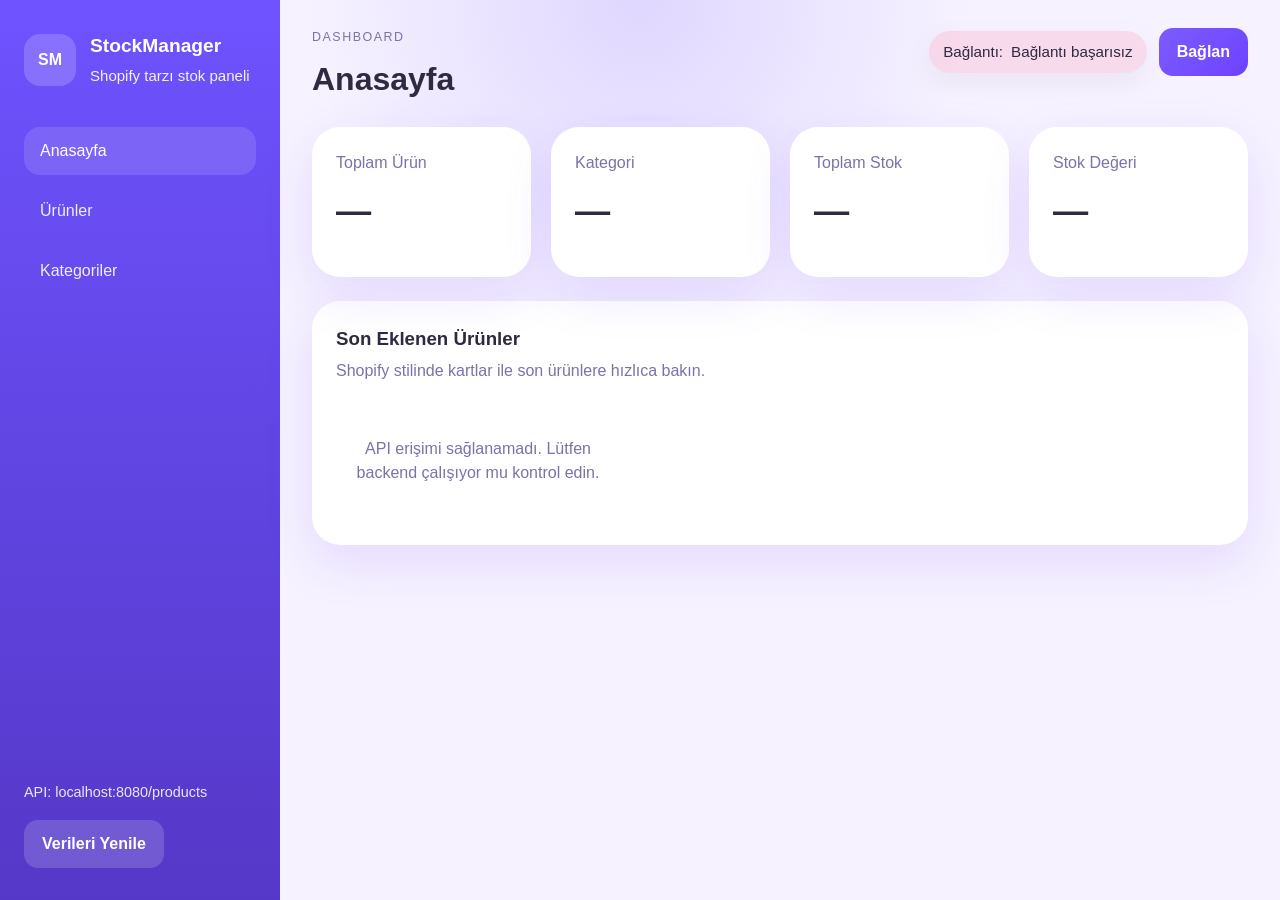
<file: src/main/resources/static/index.html>
<!DOCTYPE html>
<html lang="tr">
<head>
  <meta charset="UTF-8">
  <meta name="viewport" content="width=device-width, initial-scale=1.0">
  <title>Stock Manager | Anasayfa</title>
  <link rel="stylesheet" href="style.css">
</head>
<body>
  <div class="layout">
    <aside class="sidebar">
      <div class="brand">
        <span class="brand-mark">SM</span>
        <div>
          <h1>StockManager</h1>
          <p>Shopify tarzı stok paneli</p>
        </div>
      </div>
      <nav class="menu">
        <a href="index.html" class="menu-item active">Anasayfa</a>
        <a href="products.html" class="menu-item">Ürünler</a>
        <a href="products.html#categories" class="menu-item">Kategoriler</a>
      </nav>
      <div class="sidebar-footer">
        <p class="small-text">API: localhost:8080/products</p>
        <button id="refreshData" class="button button-secondary">Verileri Yenile</button>
      </div>
    </aside>
    <main class="main-content">
      <header class="page-header">
        <div>
          <p class="page-label">Dashboard</p>
          <h2>Anasayfa</h2>
        </div>
        <div class="top-actions">
          <div class="status-chip" id="loginStatus">Bağlantı: <span>Bekleniyor...</span></div>
          <button id="loginButton" class="button">Bağlan</button>
        </div>
      </header>
      <section class="stats-grid">
        <article class="card stat-card">
          <p class="stat-title">Toplam Ürün</p>
          <h3 id="statProducts">—</h3>
        </article>
        <article class="card stat-card">
          <p class="stat-title">Kategori</p>
          <h3 id="statCategories">—</h3>
        </article>
        <article class="card stat-card">
          <p class="stat-title">Toplam Stok</p>
          <h3 id="statStock">—</h3>
        </article>
        <article class="card stat-card">
          <p class="stat-title">Stok Değeri</p>
          <h3 id="statValue">—</h3>
        </article>
      </section>
      <section class="card">
        <div class="card-header">
          <div>
            <h3>Son Eklenen Ürünler</h3>
            <p>Shopify stilinde kartlar ile son ürünlere hızlıca bakın.</p>
          </div>
          <button id="refreshCards" class="button button-secondary">Yenile</button>
        </div>
        <div class="product-grid" id="recentProducts">
          <div class="empty-state">Ürünler yükleniyor...</div>
        </div>
      </section>
    </main>
  </div>
  <script src="auth.js"></script>
  <script src="app.js"></script>
</body>
</html>
</file>
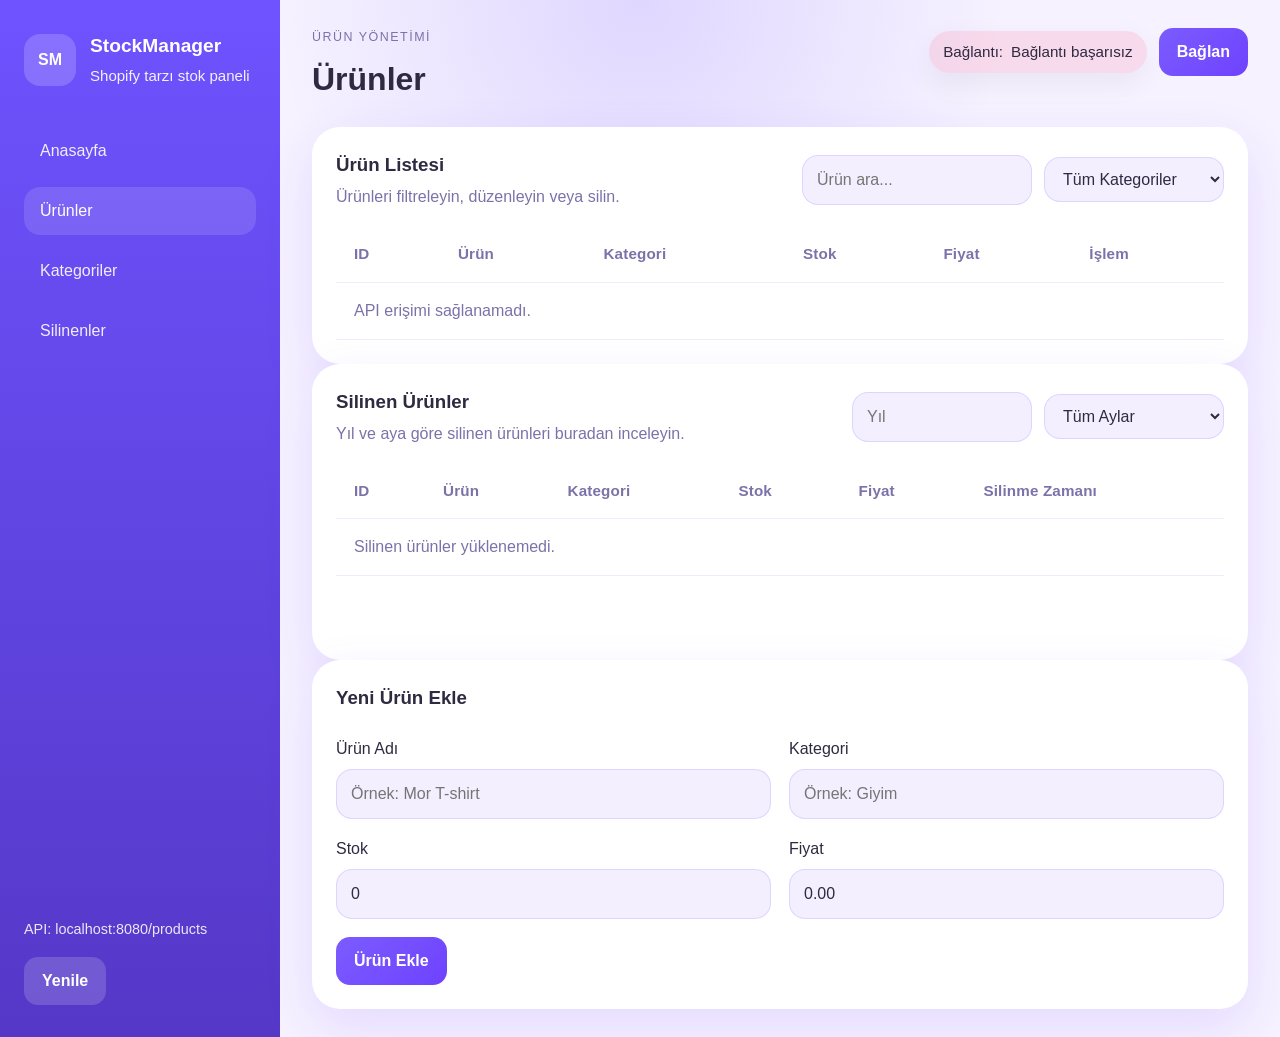
<file: src/main/resources/static/products.html>
<!DOCTYPE html>
<html lang="tr">
<head>
  <meta charset="UTF-8">
  <meta name="viewport" content="width=device-width, initial-scale=1.0">
  <title>Stock Manager | Ürünler</title>
  <link rel="stylesheet" href="style.css">
</head>
<body>
  <div class="layout">
    <aside class="sidebar">
      <div class="brand">
        <span class="brand-mark">SM</span>
        <div>
          <h1>StockManager</h1>
          <p>Shopify tarzı stok paneli</p>
        </div>
      </div>
      <nav class="menu">
        <a href="index.html" class="menu-item">Anasayfa</a>
        <a href="products.html" class="menu-item active">Ürünler</a>
        <a href="products.html#categories" class="menu-item">Kategoriler</a>
        <a href="products.html#deleted" class="menu-item">Silinenler</a>
      </nav>
      <div class="sidebar-footer">
        <p class="small-text">API: localhost:8080/products</p>
        <button id="reloadProducts" class="button button-secondary">Yenile</button>
      </div>
    </aside>
    <main class="main-content">
      <header class="page-header">
        <div>
          <p class="page-label">Ürün Yönetimi</p>
          <h2>Ürünler</h2>
        </div>
        <div class="top-actions">
          <div class="status-chip" id="loginStatus">Bağlantı: <span>Bekleniyor...</span></div>
          <button id="loginButton" class="button">Bağlan</button>
        </div>
      </header>
      <section class="card">
        <div class="card-header">
          <div>
            <h3>Ürün Listesi</h3>
            <p>Ürünleri filtreleyin, düzenleyin veya silin.</p>
          </div>
          <div class="header-actions">
            <input id="searchInput" class="input input-inline" placeholder="Ürün ara..." type="search">
            <select id="categoryFilter" class="input input-inline">
              <option value="">Tüm Kategoriler</option>
            </select>
          </div>
        </div>
        <div class="table-wrapper">
          <table class="product-table">
            <thead>
              <tr>
                <th>ID</th>
                <th>Ürün</th>
                <th>Kategori</th>
                <th>Stok</th>
                <th>Fiyat</th>
                <th>İşlem</th>
              </tr>
            </thead>
            <tbody id="productsTableBody">
              <tr><td colspan="6" class="empty-state">Ürünler yükleniyor...</td></tr>
            </tbody>
          </table>
        </div>
      </section>
      <section class="card" id="deleted">
        <div class="card-header">
          <div>
            <h3>Silinen Ürünler</h3>
            <p>Yıl ve aya göre silinen ürünleri buradan inceleyin.</p>
          </div>
          <div class="header-actions">
            <input id="deletedYear" class="input input-inline" placeholder="Yıl" type="number" min="2026" max="2100">
            <select id="deletedMonth" class="input input-inline">
              <option value="">Tüm Aylar</option>
              <option value="1">Ocak</option>
              <option value="2">Şubat</option>
              <option value="3">Mart</option>
              <option value="4">Nisan</option>
              <option value="5">Mayıs</option>
              <option value="6">Haziran</option>
              <option value="7">Temmuz</option>
              <option value="8">Ağustos</option>
              <option value="9">Eylül</option>
              <option value="10">Ekim</option>
              <option value="11">Kasım</option>
              <option value="12">Aralık</option>
            </select>
          </div>
        </div>
        <div class="table-wrapper">
          <table class="product-table">
            <thead>
              <tr>
                <th>ID</th>
                <th>Ürün</th>
                <th>Kategori</th>
                <th>Stok</th>
                <th>Fiyat</th>
                <th>Silinme Zamanı</th>
              </tr>
            </thead>
            <tbody id="deletedTableBody">
              <tr><td colspan="6" class="empty-state">Silinen ürünler yükleniyor...</td></tr>
            </tbody>
          </table>
        </div>
        <div class="footer-actions" style="display:flex; justify-content:flex-end; margin-top:12px;">
          <button id="loadDeletedButton" class="button button-secondary">Getir</button>
        </div>
      </section>
      <section class="card form-card" id="categories">
        <div class="card-header">
          <h3>Yeni Ürün Ekle</h3>
        </div>
        <div class="form-grid">
          <label>
            <span>Ürün Adı</span>
            <input id="newName" class="input" placeholder="Örnek: Mor T-shirt">
          </label>
          <label>
            <span>Kategori</span>
            <input id="newCategory" class="input" placeholder="Örnek: Giyim">
          </label>
          <label>
            <span>Stok</span>
            <input id="newStock" class="input" type="number" min="0" value="0">
          </label>
          <label>
            <span>Fiyat</span>
            <input id="newPrice" class="input" type="number" min="0" step="0.01" value="0.00">
          </label>
          <button id="addProductButton" class="button">Ürün Ekle</button>
        </div>
      </section>
    </main>
  </div>
  <script src="auth.js"></script>
  <script src="products.js"></script>
</body>
</html>
</file>
<file: src/main/resources/static/style.css>
:root {
  --bg: #f6f2ff;
  --surface: #ffffff;
  --surface-soft: #f4efff;
  --text: #2f2a41;
  --muted: #7b72a9;
  --purple: #7b5cff;
  --purple-dark: #4e3b9b;
  --border: rgba(124, 91, 255, 0.15);
  --shadow: 0 18px 50px rgba(105, 50, 255, 0.12);
}

* {
  box-sizing: border-box;
}
html, body {
  margin: 0;
  min-height: 100%;
  font-family: "Inter", "Segoe UI", sans-serif;
  background: radial-gradient(circle at top, rgba(123, 92, 255, 0.18), transparent 30%), var(--bg);
  color: var(--text);
}
body {
  line-height: 1.5;
}
img {
  max-width: 100%;
}
button, input, select {
  font: inherit;
}
.layout {
  display: grid;
  grid-template-columns: 280px 1fr;
  min-height: 100vh;
}
.sidebar {
  background: linear-gradient(180deg, #6e53ff 0%, #5538c7 100%);
  padding: 32px 24px;
  color: #fff;
  display: flex;
  flex-direction: column;
}
.brand {
  display: flex;
  align-items: center;
  gap: 14px;
  margin-bottom: 40px;
}
.brand-mark {
  width: 52px;
  height: 52px;
  border-radius: 16px;
  display: grid;
  place-items: center;
  background: rgba(255,255,255,0.18);
  font-weight: 700;
  color: #fff;
}
.brand h1 {
  margin: 0;
  font-size: 1.2rem;
}
.brand p {
  margin: 4px 0 0;
  font-size: 0.94rem;
  opacity: 0.92;
}
.menu {
  display: flex;
  flex-direction: column;
  gap: 12px;
}
.menu-item {
  color: rgba(255,255,255,0.9);
  text-decoration: none;
  padding: 12px 16px;
  border-radius: 16px;
  transition: background 0.2s ease;
}
.menu-item:hover,
.menu-item.active {
  background: rgba(255,255,255,0.12);
  color: #fff;
}
.sidebar-footer {
  margin-top: auto;
}
.small-text {
  font-size: 0.9rem;
  opacity: 0.88;
  margin-bottom: 16px;
}
.main-content {
  padding: 28px 32px;
}
.page-header {
  display: flex;
  justify-content: space-between;
  gap: 16px;
  align-items: flex-start;
  margin-bottom: 24px;
}
.page-label {
  margin: 0 0 8px;
  color: var(--muted);
  text-transform: uppercase;
  letter-spacing: 0.12em;
  font-size: 0.78rem;
}
.page-header h2 {
  margin: 0;
  font-size: clamp(2rem, 2.4vw, 2.4rem);
}
.top-actions {
  display: flex;
  flex-wrap: wrap;
  gap: 12px;
  align-items: center;
}
.status-chip {
  display: inline-flex;
  align-items: center;
  gap: 8px;
  background: rgba(255,255,255,0.9);
  padding: 10px 14px;
  border-radius: 999px;
  font-size: 0.95rem;
  color: var(--text);
  box-shadow: 0 10px 30px rgba(0,0,0,0.06);
}
.button {
  border: none;
  border-radius: 14px;
  padding: 12px 18px;
  cursor: pointer;
  background: linear-gradient(135deg, #7b5cff, #6f42ff);
  color: #fff;
  font-weight: 600;
  transition: transform 0.18s ease, box-shadow 0.18s ease;
}
.button:hover {
  transform: translateY(-1px);
  box-shadow: 0 14px 30px rgba(123, 92, 255, 0.24);
}
.button-secondary {
  background: rgba(255,255,255,0.16);
  color: #fff;
}
.stats-grid {
  display: grid;
  grid-template-columns: repeat(4, minmax(0, 1fr));
  gap: 20px;
  margin-bottom: 24px;
}
.card,
.form-card {
  background: var(--surface);
  border-radius: 28px;
  padding: 24px;
  box-shadow: var(--shadow);
}
.stat-card {
  min-height: 150px;
}
.stat-title {
  margin: 0 0 10px;
  color: var(--muted);
}
.stat-card h3 {
  margin: 0;
  font-size: 2.2rem;
}
.card-header {
  display: flex;
  justify-content: space-between;
  align-items: center;
  gap: 16px;
  margin-bottom: 18px;
}
.card-header h3 {
  margin: 0 0 6px;
}
.card-header p {
  margin: 0;
  color: var(--muted);
}
.header-actions {
  display: flex;
  flex-wrap: wrap;
  gap: 12px;
  align-items: center;
}
.input {
  width: 100%;
  min-width: 180px;
  padding: 12px 14px;
  border-radius: 16px;
  border: 1px solid rgba(124, 91, 255, 0.18);
  background: var(--surface-soft);
  color: var(--text);
}
.input-inline {
  width: auto;
}
.product-grid {
  display: grid;
  grid-template-columns: repeat(3, minmax(0, 1fr));
  gap: 18px;
}
.product-card {
  background: #faf6ff;
  border-radius: 24px;
  padding: 22px;
  border: 1px solid rgba(123, 92, 255, 0.12);
}
.product-card h4 {
  margin: 0 0 10px;
}
.product-card p {
  margin: 0 0 18px;
  color: var(--muted);
}
.product-card .card-footer {
  display: flex;
  justify-content: space-between;
  align-items: center;
  gap: 12px;
}
.table-wrapper {
  overflow-x: auto;
}
.product-table {
  width: 100%;
  border-collapse: collapse;
}
.product-table th,
.product-table td {
  text-align: left;
  padding: 16px 18px;
  border-bottom: 1px solid rgba(124, 91, 255, 0.12);
}
.product-table thead th {
  color: var(--muted);
  font-size: 0.95rem;
  letter-spacing: 0.01em;
}
.product-table tbody tr:hover {
  background: rgba(123, 92, 255, 0.05);
}
.action-buttons {
  display: flex;
  gap: 8px;
  flex-wrap: wrap;
}
.action-button {
  border: none;
  background: rgba(123, 92, 255, 0.1);
  color: var(--purple-dark);
  padding: 8px 12px;
  border-radius: 12px;
  cursor: pointer;
  font-weight: 600;
}
.action-button.danger {
  background: rgba(255, 75, 115, 0.12);
  color: #c7325f;
}
.form-grid {
  display: grid;
  grid-template-columns: repeat(2, minmax(0, 1fr));
  gap: 18px;
  align-items: end;
}
.form-grid label {
  display: grid;
  gap: 8px;
}
.form-grid button {
  grid-column: span 2;
  justify-self: start;
}
.empty-state {
  color: var(--muted);
  padding: 36px 0;
  text-align: center;
}
@media (max-width: 1100px) {
  .stats-grid,
  .product-grid,
  .form-grid {
    grid-template-columns: 1fr 1fr;
  }
}
@media (max-width: 840px) {
  .layout {
    grid-template-columns: 1fr;
  }
  .sidebar {
    flex-direction: row;
    flex-wrap: wrap;
    gap: 20px;
  }
  .sidebar-footer {
    width: 100%;
  }
  .page-header,
  .card-header,
  .form-grid {
    flex-direction: column;
    align-items: stretch;
  }
  .product-grid {
    grid-template-columns: 1fr;
  }
}
@media (max-width: 640px) {
  .menu {
    width: 100%;
  }
  .input-inline {
    width: 100%;
  }
  .form-grid {
    grid-template-columns: 1fr;
  }
  .product-table th,
  .product-table td {
    padding: 12px 10px;
  }
}
</file>
